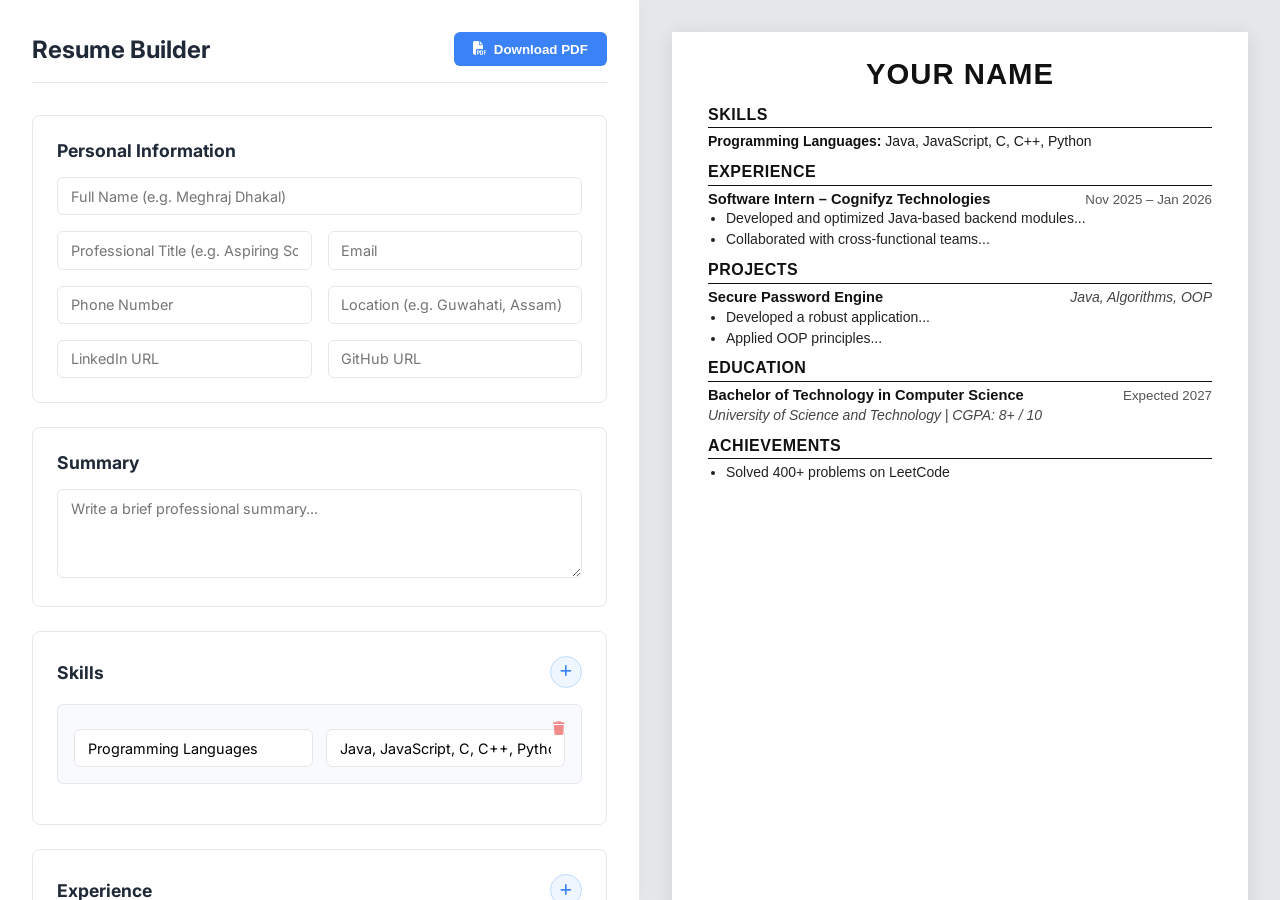
<file: index.html>
<!DOCTYPE html>
<html lang="en">
<head>
    <meta charset="UTF-8">
    <meta name="viewport" content="width=device-width, initial-scale=1.0">
    <title>Resume Builder</title>
    <!-- Font Awesome for icons -->
    <link rel="stylesheet" href="https://cdnjs.cloudflare.com/ajax/libs/font-awesome/6.4.0/css/all.min.css">
    <style>
@import url('https://fonts.googleapis.com/css2?family=Inter:wght@400;500;600;700&display=swap');

:root {
    --bg-color: #f3f4f6;
    --panel-bg: #ffffff;
    --text-primary: #1f2937;
    --text-secondary: #6b7280;
    --border-color: #e5e7eb;
    --primary-color: #3b82f6;
    --primary-hover: #2563eb;
    --danger-color: #ef4444;
}

* {
    margin: 0;
    padding: 0;
    box-sizing: border-box;
}

body {
    font-family: 'Inter', sans-serif;
    background-color: var(--bg-color);
    color: var(--text-primary);
    height: 100vh;
    overflow: hidden;
}

/* App Layout */
.app-container {
    display: flex;
    height: 100vh;
}

.editor-panel {
    width: 50%;
    height: 100%;
    background-color: var(--panel-bg);
    border-right: 1px solid var(--border-color);
    overflow-y: auto;
    padding: 2rem;
    display: flex;
    flex-direction: column;
    gap: 2rem;
    box-shadow: 4px 0 15px rgba(0,0,0,0.02);
    z-index: 10;
}

.preview-panel {
    width: 50%;
    height: 100%;
    overflow-y: auto;
    padding: 2rem;
    display: flex;
    justify-content: center;
    align-items: flex-start;
    background-color: #e5e7eb;
}

/* Editor UI Styles */
.header-section {
    display: flex;
    justify-content: space-between;
    align-items: center;
    padding-bottom: 1rem;
    border-bottom: 1px solid var(--border-color);
}

.header-section h2 {
    font-size: 1.5rem;
    font-weight: 700;
}

.primary-btn {
    background-color: var(--primary-color);
    color: white;
    border: none;
    padding: 0.6rem 1.2rem;
    border-radius: 6px;
    font-weight: 600;
    cursor: pointer;
    display: flex;
    align-items: center;
    gap: 0.5rem;
    transition: background-color 0.2s;
}

.primary-btn:hover {
    background-color: var(--primary-hover);
}

.form-section {
    background: var(--panel-bg);
    border: 1px solid var(--border-color);
    border-radius: 8px;
    padding: 1.5rem;
    margin-bottom: 1.5rem;
}

.form-section h3 {
    font-size: 1.1rem;
    margin-bottom: 1rem;
    color: var(--text-primary);
}

.section-header {
    display: flex;
    justify-content: space-between;
    align-items: center;
    margin-bottom: 1rem;
}

.section-header h3 {
    margin-bottom: 0;
}

.add-btn {
    background-color: #eff6ff;
    color: var(--primary-color);
    border: 1px solid #bfdbfe;
    width: 32px;
    height: 32px;
    border-radius: 50%;
    display: flex;
    justify-content: center;
    align-items: center;
    cursor: pointer;
    transition: all 0.2s;
}

.add-btn:hover {
    background-color: var(--primary-color);
    color: white;
}

.input-grid {
    display: grid;
    grid-template-columns: 1fr 1fr;
    gap: 1rem;
}

.input-grid input:first-child {
    grid-column: 1 / -1;
}

input, textarea {
    width: 100%;
    padding: 0.6rem 0.8rem;
    border: 1px solid var(--border-color);
    border-radius: 6px;
    font-family: inherit;
    font-size: 0.9rem;
    transition: border-color 0.2s;
}

input:focus, textarea:focus {
    outline: none;
    border-color: var(--primary-color);
    box-shadow: 0 0 0 3px rgba(59, 130, 246, 0.1);
}

textarea {
    resize: vertical;
}

.dynamic-item {
    background: #f9fafb;
    border: 1px solid var(--border-color);
    border-radius: 6px;
    padding: 1rem;
    margin-bottom: 1rem;
    position: relative;
}

.dynamic-item .delete-btn {
    position: absolute;
    top: 1rem;
    right: 1rem;
    background: none;
    border: none;
    color: var(--danger-color);
    cursor: pointer;
    opacity: 0.6;
    transition: opacity 0.2s;
}

.dynamic-item .delete-btn:hover {
    opacity: 1;
}

.item-grid {
    display: grid;
    grid-template-columns: 1fr 1fr;
    gap: 0.8rem;
    margin-top: 0.5rem;
}

.item-full {
    grid-column: 1 / -1;
}

/* =========================================
   ATS-Friendly Resume Preview Styles 
   (Matched exactly to the HTML template)
   ========================================= */

.page {
    width: 210mm;
    min-height: 297mm;
    background: #fff;
    box-shadow: 0 4px 20px rgba(0, 0, 0, 0.1);
    padding: 22px 36px;
    
    /* Reset from app UI to resume UI */
    font-family: Calibri, Arial, Helvetica, sans-serif;
    font-size: 11pt;
    line-height: 1.35;
    color: #1a1a1a;
}

.page .header {
    text-align: center;
    margin-bottom: 10px;
}

.page .header h1 {
    font-size: 22pt;
    font-weight: 700;
    letter-spacing: 1px;
    text-transform: uppercase;
    color: #111;
    margin-bottom: 4px;
}

.page .contact-line {
    font-size: 10pt;
    color: #333;
    word-spacing: 2px;
}

.page .contact-line a {
    color: #333;
    text-decoration: none;
}

.page .separator {
    margin: 0 6px;
}

.page h2 {
    font-size: 12pt;
    font-weight: 700;
    text-transform: uppercase;
    letter-spacing: 0.5px;
    color: #111;
    border-bottom: 1.5px solid #111;
    padding-bottom: 2px;
    margin-top: 10px;
    margin-bottom: 4px;
}

.page ul {
    margin-left: 18px;
    margin-bottom: 4px;
}

.page li {
    margin-bottom: 2px;
    font-size: 10.5pt;
    color: #222;
}

.page .entry {
    margin-bottom: 5px;
}

.page .entry-header {
    display: flex;
    justify-content: space-between;
    align-items: baseline;
    flex-wrap: wrap;
}

.page .entry-title {
    font-weight: 700;
    font-size: 11pt;
    color: #111;
}

.page .entry-sub {
    font-style: italic;
    font-size: 10.5pt;
    color: #444;
}

.page .entry-date {
    font-size: 10pt;
    color: #555;
    white-space: nowrap;
}

.page .skills-block {
    margin-bottom: 4px;
    font-size: 10.5pt;
}

.page .skills-block strong {
    color: #111;
}


/* =========================================
   Print Styles
   ========================================= */
@media print {
    @page {
        size: A4;
        margin: 0;
    }

    body * {
        visibility: hidden;
    }
    
    body {
        background: #fff;
        height: auto;
        overflow: visible;
    }

    .editor-panel {
        display: none !important;
    }

    .preview-panel {
        position: absolute;
        left: 0;
        top: 0;
        width: 100%;
        padding: 0;
        background: none;
        overflow: visible;
    }

    #resumePreview, #resumePreview * {
        visibility: visible;
    }
    
    #resumePreview {
        position: absolute;
        left: 0;
        top: 0;
        box-shadow: none;
        margin: 0;
        width: 100%;
        min-height: auto;
    }
}
    </style>
</head>
<body>

<div class="app-container">
    <!-- EDITOR PANEL -->
    <div class="editor-panel">
        <div class="header-section">
            <h2>Resume Builder</h2>
            <button id="downloadBtn" class="primary-btn"><i class="fas fa-file-pdf"></i> Download PDF</button>
        </div>

        <form id="resumeForm">
            <!-- Personal Information -->
            <section class="form-section">
                <h3>Personal Information</h3>
                <div class="input-grid">
                    <input type="text" id="name" placeholder="Full Name (e.g. Meghraj Dhakal)" oninput="updatePreview()">
                    <input type="text" id="title" placeholder="Professional Title (e.g. Aspiring Software Developer)" oninput="updatePreview()">
                    <input type="email" id="email" placeholder="Email" oninput="updatePreview()">
                    <input type="text" id="phone" placeholder="Phone Number" oninput="updatePreview()">
                    <input type="text" id="location" placeholder="Location (e.g. Guwahati, Assam)" oninput="updatePreview()">
                    <input type="text" id="linkedin" placeholder="LinkedIn URL" oninput="updatePreview()">
                    <input type="text" id="github" placeholder="GitHub URL" oninput="updatePreview()">
                </div>
            </section>

            <!-- Summary -->
            <section class="form-section">
                <h3>Summary</h3>
                <textarea id="summary" placeholder="Write a brief professional summary..." rows="4" oninput="updatePreview()"></textarea>
            </section>

            <!-- Skills -->
            <section class="form-section">
                <div class="section-header">
                    <h3>Skills</h3>
                    <button type="button" class="add-btn" onclick="addSkill()"><i class="fas fa-plus"></i></button>
                </div>
                <div id="skillsContainer">
                    <!-- Dynamic skill fields -->
                </div>
            </section>

            <!-- Experience -->
            <section class="form-section">
                <div class="section-header">
                    <h3>Experience</h3>
                    <button type="button" class="add-btn" onclick="addExperience()"><i class="fas fa-plus"></i></button>
                </div>
                <div id="experienceContainer">
                    <!-- Dynamic experience fields -->
                </div>
            </section>

            <!-- Projects -->
            <section class="form-section">
                <div class="section-header">
                    <h3>Projects</h3>
                    <button type="button" class="add-btn" onclick="addProject()"><i class="fas fa-plus"></i></button>
                </div>
                <div id="projectContainer">
                    <!-- Dynamic project fields -->
                </div>
            </section>

            <!-- Education -->
            <section class="form-section">
                <div class="section-header">
                    <h3>Education</h3>
                    <button type="button" class="add-btn" onclick="addEducation()"><i class="fas fa-plus"></i></button>
                </div>
                <div id="educationContainer">
                    <!-- Dynamic education fields -->
                </div>
            </section>
            
            <!-- Achievements -->
            <section class="form-section">
                <div class="section-header">
                    <h3>Achievements & Certifications</h3>
                    <button type="button" class="add-btn" onclick="addAchievement()"><i class="fas fa-plus"></i></button>
                </div>
                <div id="achievementContainer">
                    <!-- Dynamic achievement fields -->
                </div>
            </section>
        </form>
    </div>

    <!-- PREVIEW PANEL -->
    <div class="preview-panel" id="previewPanel">
        <div class="page" id="resumePreview">
            <!-- Header -->
            <div class="header">
                <h1 id="previewName">Your Name</h1>
                <div class="contact-line" id="previewContact">
                    <!-- Contact info generated here -->
                </div>
            </div>

            <!-- Summary -->
            <div id="previewSummaryContainer">
                <h2>Summary</h2>
                <p id="previewSummary" style="font-size: 10.5pt; color: #222; margin-bottom: 2px;">Your professional summary will appear here.</p>
            </div>

            <!-- Skills -->
            <div id="previewSkillsContainer">
                <h2>Skills</h2>
                <div id="previewSkills"></div>
            </div>

            <!-- Experience -->
            <div id="previewExperienceContainer">
                <h2>Experience</h2>
                <div id="previewExperience"></div>
            </div>

            <!-- Projects -->
            <div id="previewProjectsContainer">
                <h2>Projects</h2>
                <div id="previewProjects"></div>
            </div>

            <!-- Education -->
            <div id="previewEducationContainer">
                <h2>Education</h2>
                <div id="previewEducation"></div>
            </div>
            
            <!-- Achievements -->
            <div id="previewAchievementsContainer">
                <h2>Achievements</h2>
                <ul id="previewAchievements"></ul>
            </div>

        </div>
    </div>
</div>

<script>
// Initial Data Structure
const data = {
    personal: {
        name: '', title: '', email: '', phone: '', location: '', linkedin: '', github: ''
    },
    summary: '',
    skills: [
        { category: 'Programming Languages', items: 'Java, JavaScript, C, C++, Python' }
    ],
    experience: [
        { title: 'Software Intern', company: 'Cognifyz Technologies', date: 'Nov 2025 – Jan 2026', bullets: 'Developed and optimized Java-based backend modules...\nCollaborated with cross-functional teams...' }
    ],
    projects: [
        { title: 'Secure Password Engine', sub: 'Java, Algorithms, OOP', bullets: 'Developed a robust application...\nApplied OOP principles...' }
    ],
    education: [
        { degree: 'Bachelor of Technology in Computer Science', date: 'Expected 2027', sub: 'University of Science and Technology | CGPA: 8+ / 10' }
    ],
    achievements: [
        { text: 'Solved 400+ problems on LeetCode' }
    ]
};

// --- Initialization ---
document.addEventListener('DOMContentLoaded', () => {
    // Populate form with initial data
    renderSkillsForm();
    renderExperienceForm();
    renderProjectForm();
    renderEducationForm();
    renderAchievementForm();
    
    updatePreview();

    // Print button
    document.getElementById('downloadBtn').addEventListener('click', () => {
        window.print();
    });
});

// --- Update Data from Inputs ---
function updateData() {
    data.personal.name = document.getElementById('name').value;
    data.personal.title = document.getElementById('title').value; // if needed
    data.personal.email = document.getElementById('email').value;
    data.personal.phone = document.getElementById('phone').value;
    data.personal.location = document.getElementById('location').value;
    data.personal.linkedin = document.getElementById('linkedin').value;
    data.personal.github = document.getElementById('github').value;

    data.summary = document.getElementById('summary').value;
}

// --- Preview Rendering ---
function updatePreview() {
    updateData();

    // 1. Personal Info
    document.getElementById('previewName').innerText = data.personal.name || 'Your Name';
    
    let contactItems = [];
    if (data.personal.phone) contactItems.push(data.personal.phone);
    if (data.personal.email) contactItems.push(`<a href="mailto:${data.personal.email}">${data.personal.email}</a>`);
    if (data.personal.linkedin) contactItems.push(`<a href="${data.personal.linkedin}">linkedin</a>`);
    if (data.personal.github) contactItems.push(`<a href="${data.personal.github}">github</a>`);
    if (data.personal.location) contactItems.push(data.personal.location);
    
    document.getElementById('previewContact').innerHTML = contactItems.join(' <span class="separator">|</span> ');

    // 2. Summary
    const summaryContainer = document.getElementById('previewSummaryContainer');
    if (data.summary.trim()) {
        summaryContainer.style.display = 'block';
        document.getElementById('previewSummary').innerText = data.summary;
    } else {
        summaryContainer.style.display = 'none';
    }

    // 3. Skills
    const skillsContainer = document.getElementById('previewSkillsContainer');
    if (data.skills.length > 0) {
        skillsContainer.style.display = 'block';
        const html = data.skills.map(s => `<div class="skills-block"><strong>${s.category}:</strong> ${s.items}</div>`).join('');
        document.getElementById('previewSkills').innerHTML = html;
    } else {
        skillsContainer.style.display = 'none';
    }

    // 4. Experience
    const expContainer = document.getElementById('previewExperienceContainer');
    if (data.experience.length > 0) {
        expContainer.style.display = 'block';
        const html = data.experience.map(e => `
            <div class="entry">
                <div class="entry-header">
                    <span class="entry-title">${e.title}${e.company ? ' – ' + e.company : ''}</span>
                    <span class="entry-date">${e.date}</span>
                </div>
                <ul>
                    ${e.bullets.split('\n').filter(b => b.trim()).map(b => `<li>${b}</li>`).join('')}
                </ul>
            </div>
        `).join('');
        document.getElementById('previewExperience').innerHTML = html;
    } else {
        expContainer.style.display = 'none';
    }

    // 5. Projects
    const projContainer = document.getElementById('previewProjectsContainer');
    if (data.projects.length > 0) {
        projContainer.style.display = 'block';
        const html = data.projects.map(p => `
            <div class="entry">
                <div class="entry-header">
                    <span class="entry-title">${p.title}</span>
                    <span class="entry-sub">${p.sub}</span>
                </div>
                <ul>
                    ${p.bullets.split('\n').filter(b => b.trim()).map(b => `<li>${b}</li>`).join('')}
                </ul>
            </div>
        `).join('');
        document.getElementById('previewProjects').innerHTML = html;
    } else {
        projContainer.style.display = 'none';
    }

    // 6. Education
    const eduContainer = document.getElementById('previewEducationContainer');
    if (data.education.length > 0) {
        eduContainer.style.display = 'block';
        const html = data.education.map(e => `
            <div class="entry">
                <div class="entry-header">
                    <span class="entry-title">${e.degree}</span>
                    <span class="entry-date">${e.date}</span>
                </div>
                <div class="entry-sub">${e.sub}</div>
            </div>
        `).join('');
        document.getElementById('previewEducation').innerHTML = html;
    } else {
        eduContainer.style.display = 'none';
    }
    
    // 7. Achievements
    const achContainer = document.getElementById('previewAchievementsContainer');
    if (data.achievements.length > 0) {
        achContainer.style.display = 'block';
        const html = data.achievements.map(a => `<li>${a.text}</li>`).join('');
        document.getElementById('previewAchievements').innerHTML = html;
    } else {
        achContainer.style.display = 'none';
    }
}

// --- Dynamic Forms Handlers ---

function createNode(htmlString) {
    const div = document.createElement('div');
    div.innerHTML = htmlString.trim();
    return div.firstChild;
}

// Skills
function renderSkillsForm() {
    const container = document.getElementById('skillsContainer');
    container.innerHTML = '';
    data.skills.forEach((item, index) => {
        const node = createNode(`
            <div class="dynamic-item">
                <button type="button" class="delete-btn" onclick="removeSkill(${index})"><i class="fas fa-trash"></i></button>
                <div class="item-grid">
                    <input type="text" placeholder="Category (e.g. Languages)" value="${item.category}" oninput="data.skills[${index}].category = this.value; updatePreview()">
                    <input type="text" placeholder="Items (comma separated)" value="${item.items}" oninput="data.skills[${index}].items = this.value; updatePreview()">
                </div>
            </div>
        `);
        container.appendChild(node);
    });
}
window.addSkill = function() {
    data.skills.push({ category: '', items: '' });
    renderSkillsForm();
    updatePreview();
}
window.removeSkill = function(index) {
    data.skills.splice(index, 1);
    renderSkillsForm();
    updatePreview();
}

// Experience
function renderExperienceForm() {
    const container = document.getElementById('experienceContainer');
    container.innerHTML = '';
    data.experience.forEach((item, index) => {
        const node = createNode(`
            <div class="dynamic-item">
                <button type="button" class="delete-btn" onclick="removeExperience(${index})"><i class="fas fa-trash"></i></button>
                <div class="item-grid">
                    <input type="text" class="item-full" placeholder="Job Title" value="${item.title}" oninput="data.experience[${index}].title = this.value; updatePreview()">
                    <input type="text" placeholder="Company" value="${item.company}" oninput="data.experience[${index}].company = this.value; updatePreview()">
                    <input type="text" placeholder="Date (e.g. Jan 2020 - Present)" value="${item.date}" oninput="data.experience[${index}].date = this.value; updatePreview()">
                    <textarea class="item-full" placeholder="Responsibilities (one per line)" rows="3" oninput="data.experience[${index}].bullets = this.value; updatePreview()">${item.bullets}</textarea>
                </div>
            </div>
        `);
        container.appendChild(node);
    });
}
window.addExperience = function() {
    data.experience.push({ title: '', company: '', date: '', bullets: '' });
    renderExperienceForm();
    updatePreview();
}
window.removeExperience = function(index) {
    data.experience.splice(index, 1);
    renderExperienceForm();
    updatePreview();
}

// Projects
function renderProjectForm() {
    const container = document.getElementById('projectContainer');
    container.innerHTML = '';
    data.projects.forEach((item, index) => {
        const node = createNode(`
            <div class="dynamic-item">
                <button type="button" class="delete-btn" onclick="removeProject(${index})"><i class="fas fa-trash"></i></button>
                <div class="item-grid">
                    <input type="text" placeholder="Project Name" value="${item.title}" oninput="data.projects[${index}].title = this.value; updatePreview()">
                    <input type="text" placeholder="Technologies used" value="${item.sub}" oninput="data.projects[${index}].sub = this.value; updatePreview()">
                    <textarea class="item-full" placeholder="Description (one per line)" rows="3" oninput="data.projects[${index}].bullets = this.value; updatePreview()">${item.bullets}</textarea>
                </div>
            </div>
        `);
        container.appendChild(node);
    });
}
window.addProject = function() {
    data.projects.push({ title: '', sub: '', bullets: '' });
    renderProjectForm();
    updatePreview();
}
window.removeProject = function(index) {
    data.projects.splice(index, 1);
    renderProjectForm();
    updatePreview();
}

// Education
function renderEducationForm() {
    const container = document.getElementById('educationContainer');
    container.innerHTML = '';
    data.education.forEach((item, index) => {
        const node = createNode(`
            <div class="dynamic-item">
                <button type="button" class="delete-btn" onclick="removeEducation(${index})"><i class="fas fa-trash"></i></button>
                <div class="item-grid">
                    <input type="text" class="item-full" placeholder="Degree / Certificate" value="${item.degree}" oninput="data.education[${index}].degree = this.value; updatePreview()">
                    <input type="text" placeholder="Institution & Details" value="${item.sub}" oninput="data.education[${index}].sub = this.value; updatePreview()">
                    <input type="text" placeholder="Date (e.g. Expected 2027)" value="${item.date}" oninput="data.education[${index}].date = this.value; updatePreview()">
                </div>
            </div>
        `);
        container.appendChild(node);
    });
}
window.addEducation = function() {
    data.education.push({ degree: '', date: '', sub: '' });
    renderEducationForm();
    updatePreview();
}
window.removeEducation = function(index) {
    data.education.splice(index, 1);
    renderEducationForm();
    updatePreview();
}

// Achievements
function renderAchievementForm() {
    const container = document.getElementById('achievementContainer');
    container.innerHTML = '';
    data.achievements.forEach((item, index) => {
        const node = createNode(`
            <div class="dynamic-item">
                <button type="button" class="delete-btn" onclick="removeAchievement(${index})"><i class="fas fa-trash"></i></button>
                <div class="item-grid">
                    <textarea class="item-full" placeholder="Achievement Detail (You can use HTML tags like <strong>)" rows="2" oninput="data.achievements[${index}].text = this.value; updatePreview()">${item.text}</textarea>
                </div>
            </div>
        `);
        container.appendChild(node);
    });
}
window.addAchievement = function() {
    data.achievements.push({ text: '' });
    renderAchievementForm();
    updatePreview();
}
window.removeAchievement = function(index) {
    data.achievements.splice(index, 1);
    renderAchievementForm();
    updatePreview();
}
</script>
</body>
</html>
</file>
